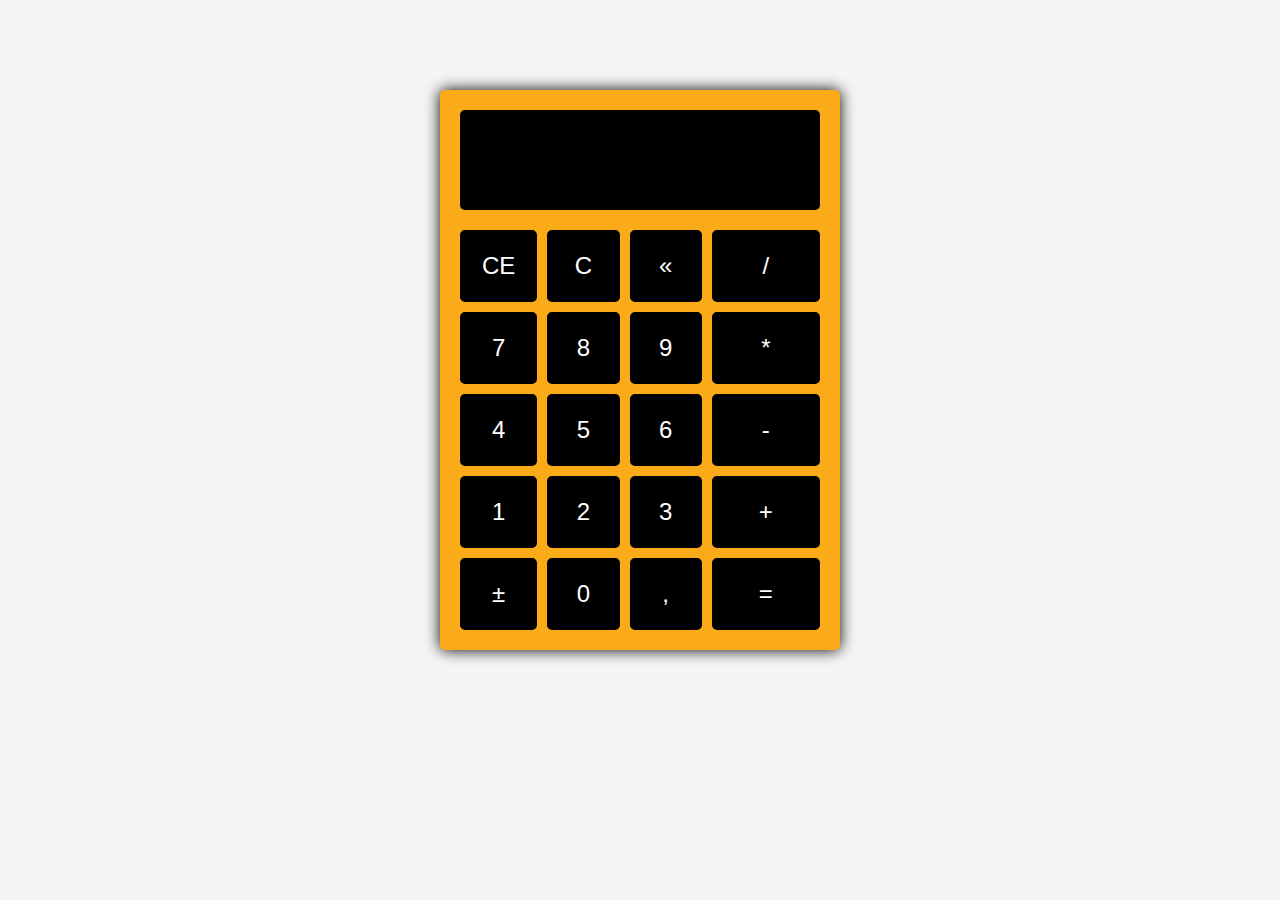
<file: Calculadora/index.html>
<!DOCTYPE html>
<html lang="pt-br">

<head>
    <meta charset="UTF-8">
    <meta http-equiv="X-UA-Compatible" content="IE=edge">
    <meta name="viewport" content="width=device-width, initial-scale=1.0">
    <!--Link de estilização do projeto-->
    <link rel="stylesheet" href="style.css">
    <title>Calculadora</title>
</head>

<body>

    <div class="calculator">
        <div class="display" id="display"></div>
        <div class="calculator-buttons">
            <button id="limparDisplay">CE</button>
            <button id="limparCalculo">C</button>
            <button id="backspace">«</button>
            <button id="operadorDividir">/</button>
            
            <button id="tecla7">7</button>
            <button id="tecla8">8</button>
            <button id="tecla9" >9</button>
            <button id="operadorMultiplicar">*</button>
            
            <button id="tecla4">4</button>
            <button id="tecla5">5</button>
            <button id="tecla6">6</button>
            <button id="operadorSubtrair">-</button>
           
            <button id="tecla1">1</button>
            <button id="tecla2">2</button>
            <button id="tecla3">3</button>
            <button id="operadorAdicionar">+</button>
            
            <button id="inverter">±</button>            
            <button id="tecla0">0</button>
            <button id="decimal">,</button>
            <button id="igual">=</button>
           
        
        
        
        </div>



    </div>


    <script src="./index.js"></script>
</body>

</html>
</file>
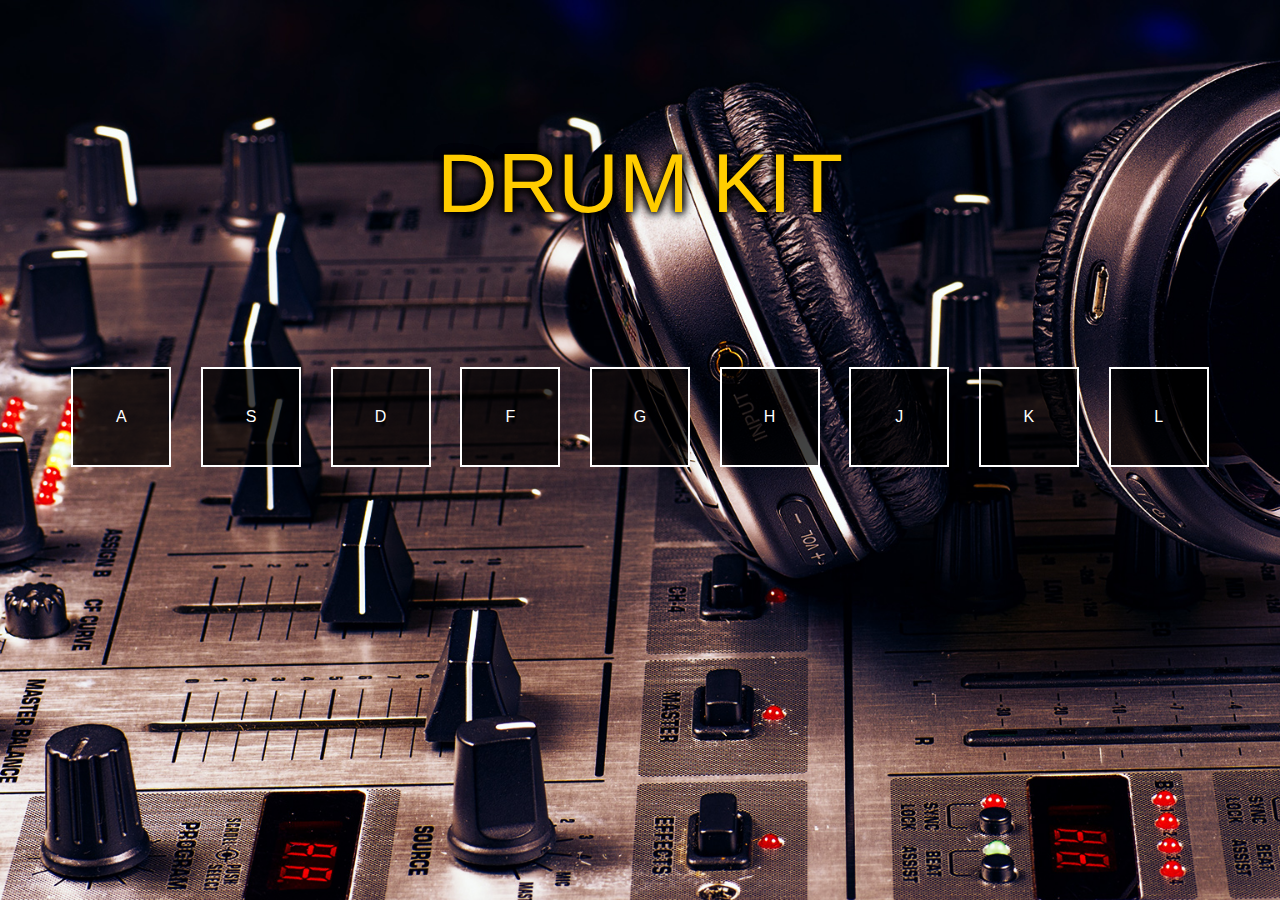
<file: DRUMKIT/index.html>
<!DOCTYPE html>
<html lang="pt-br">

<head>
    <meta charset="UTF-8">
    <meta http-equiv="X-UA-Compatible" content="IE=edge">
    <meta name="viewport" content="width=device-width, initial-scale=1.0">
    <!--Link de estilização-->
    <link rel="stylesheet" href="style.css">
    <title>Document</title>
</head>

<body>
    <main>
        <div class="title">DRUM KIT</div>
        <div class="container" id="container">
          
          
            <!-- <div class="key">A</div>
            <div class="key">S</div>
            <div class="key">D</div>-->
            

        </div>
        <script src="./drumKit.js"></script>
    </main>
</body>

</html>
</file>
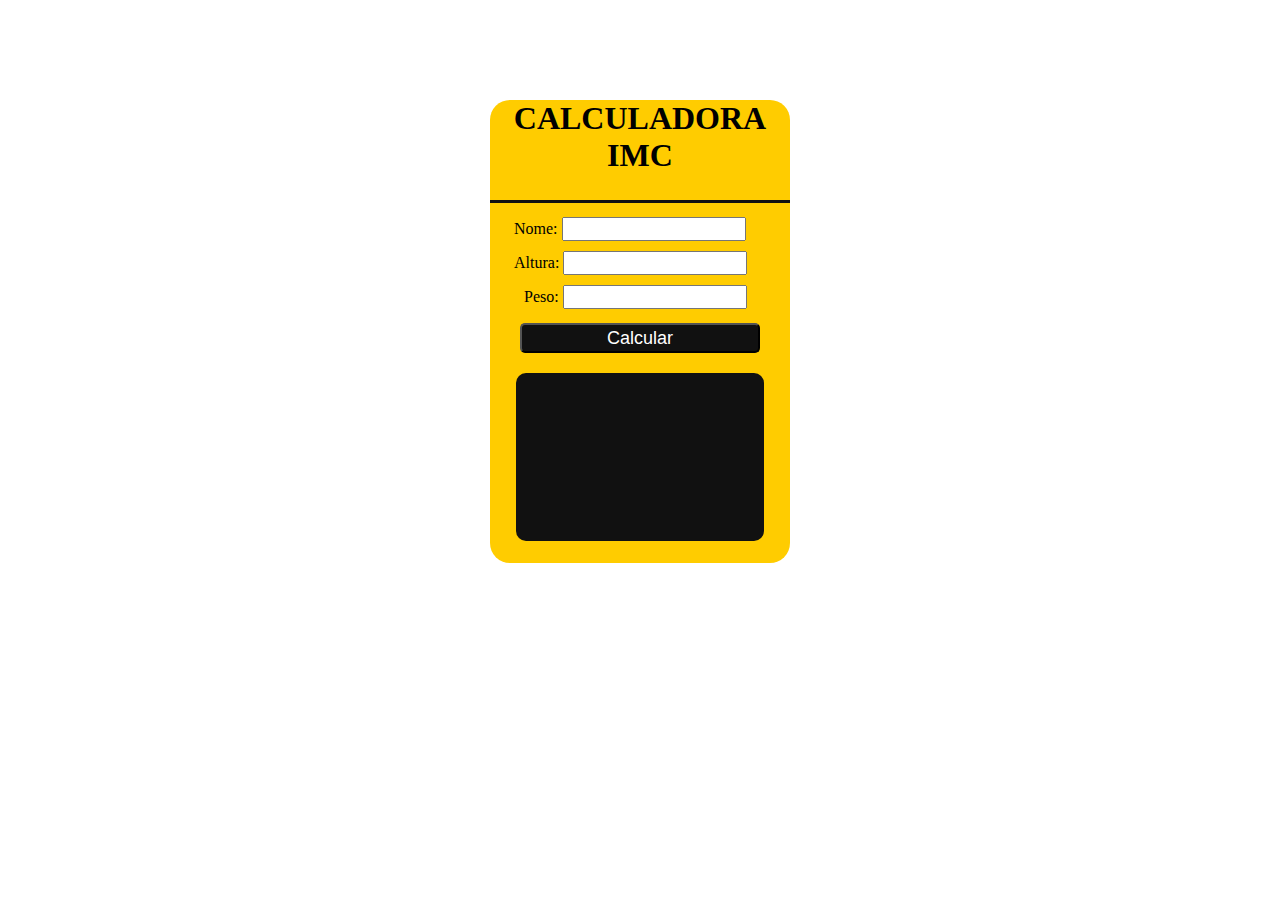
<file: IMC/index.html>
<!DOCTYPE html>
<html lang="en">

<head>
    <meta charset="UTF-8">
    <meta http-equiv="X-UA-Compatible" content="IE=edge">
    <meta name="viewport" content="width=device-width, initial-scale=1.0">
<!--Link de estilização do projeto-->
    <link rel="stylesheet" href="style.css">
    <title>Calculadora IMC</title>
</head>

<body>

  
        <header>
          <h1>CALCULADORA IMC</h1>  
        </header>
        <main>
            <div>
            <p>Nome:
                <input id="nome" type="text">
            </p>

            <p>Altura:
                <input id="altura" type="number">
            </p>

            <p class="peso">Peso:
                <input id="peso" type="number">
            </p>
        </div>
        <button id="calcular">Calcular</button>

        <div id="resultado" class="texto"> </div>
    </main>
    <script src="./imc.js"></script>
</body>

</html>
</file>
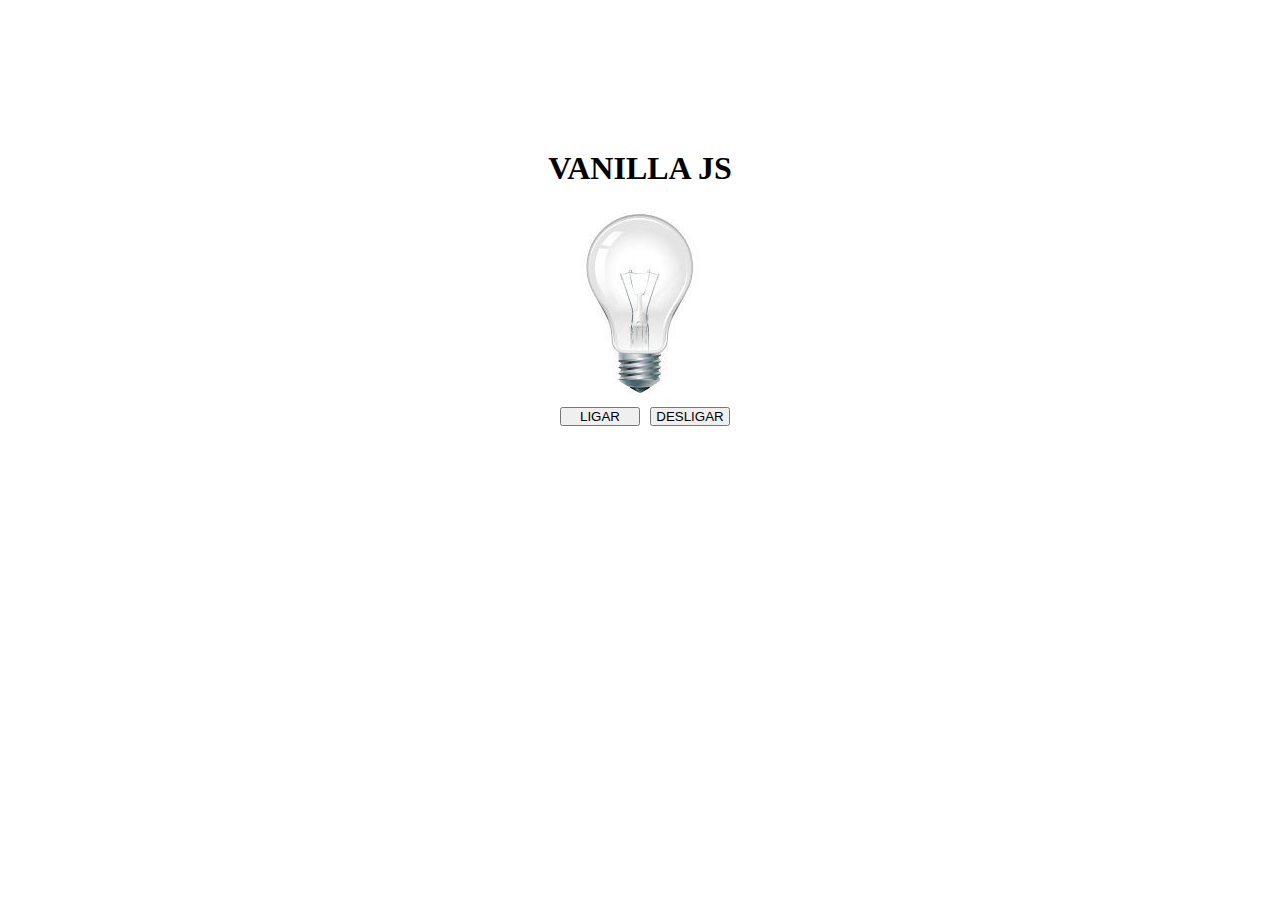
<file: LAMPADA/index.html>
<!DOCTYPE html>
<html lang="pt-br">

<head>
    <meta charset="UTF-8">
    <meta http-equiv="X-UA-Compatible" content="IE=edge">
    <meta name="viewport" content="width=device-width, initial-scale=1.0">
  <!--Link de estilização do projeto-->
    <link rel="stylesheet" href="style.css">
    <title>Document</title>
</head>

<body>


    <header>

        <h1 class="display">VANILLA JS</h1>

    </header>
    <main>
        <div class="display" disabled>
            <img id="lampada" src="./images/desligada.jpg" alt="Lâmpada desligada">
        </div>
        <div class="display">
            <button id="ligar">LIGAR</button>
            <button id="desligar">DESLIGAR</button>
        </div>
    </main>
    <script src="./lampada.js"></script>
</body>

</html>
</file>
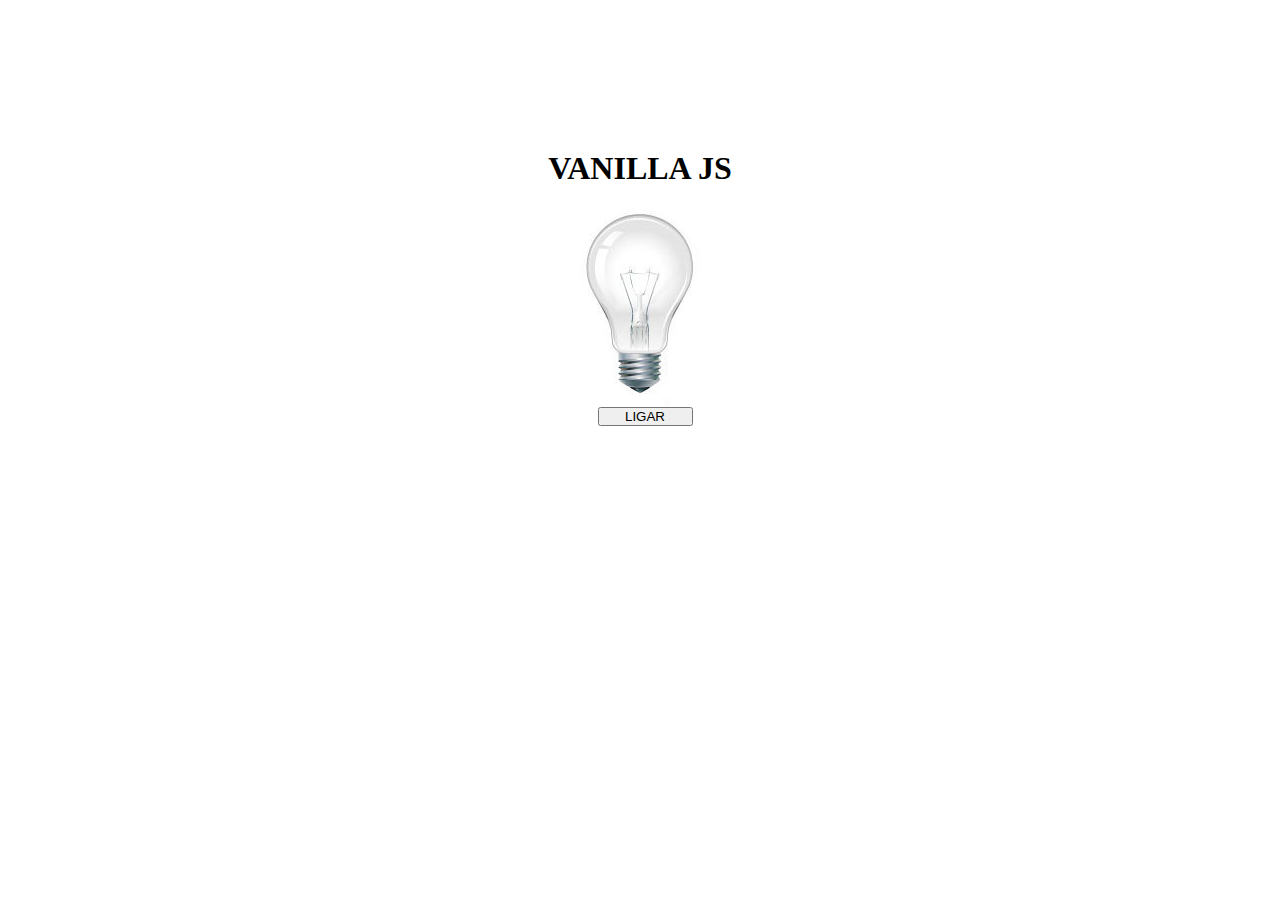
<file: LAMPADA_DESAFIO/index.html>
<!DOCTYPE html>
<html lang="pt-br">

<head>
    <meta charset="UTF-8">
    <meta http-equiv="X-UA-Compatible" content="IE=edge">
    <meta name="viewport" content="width=device-width, initial-scale=1.0">
   
   <!--Link de estilização do projeto-->
    <link rel="stylesheet" href="style.css">
    <title>Document</title>
</head>

<body>


    <header>

        <h1 class="display">VANILLA JS</h1>

    </header>
    <main>
        <div class="display" disabled>
            <img id="lampada" src="./images/desligada.jpg" alt="Lâmpada desligada">
        </div>
        <div class="display">
            <button id="ligarDesligar">LIGAR</button>
            
        </div>
    </main>
    <script src="./lampada.js"></script>
</body>

</html>
</file>
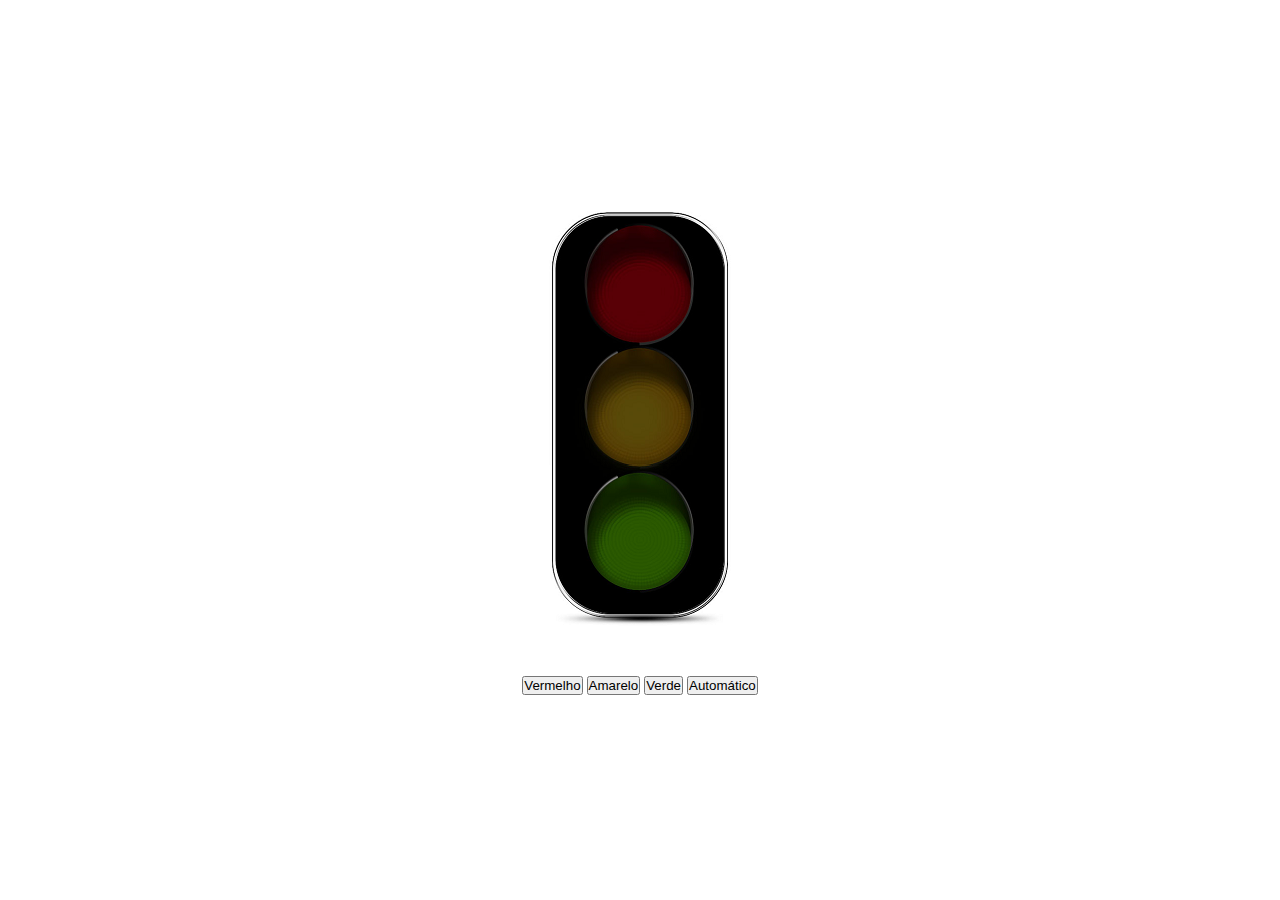
<file: SEMAFORO/index.html>
<!DOCTYPE html>
<html lang="pt=br">

<head>
    <meta charset="UTF-8">
    <meta http-equiv="X-UA-Compatible" content="IE=edge">
    <meta name="viewport" content="width=device-width, initial-scale=1.0">
    
    <!--Link de estilização do projeto-->
    <link rel="stylesheet" href="style.css">

    <title>Projetinho Semáforo</title>
</head>

<body>

    <main>
        <div>
            <img id="img" src="./images/desligado.png" alt="SEMÁFORO DESLIGADO">

        </div>


        <div id="buttons">
            <button id="red">Vermelho</button>
            <button id="yellow">Amarelo</button>
            <button id="green">Verde</button>
            <button id="automatic">Automático</button>
        </div>

    </main>
    <script src="./semaforo.js"></script>
</body>

</html>
</file>
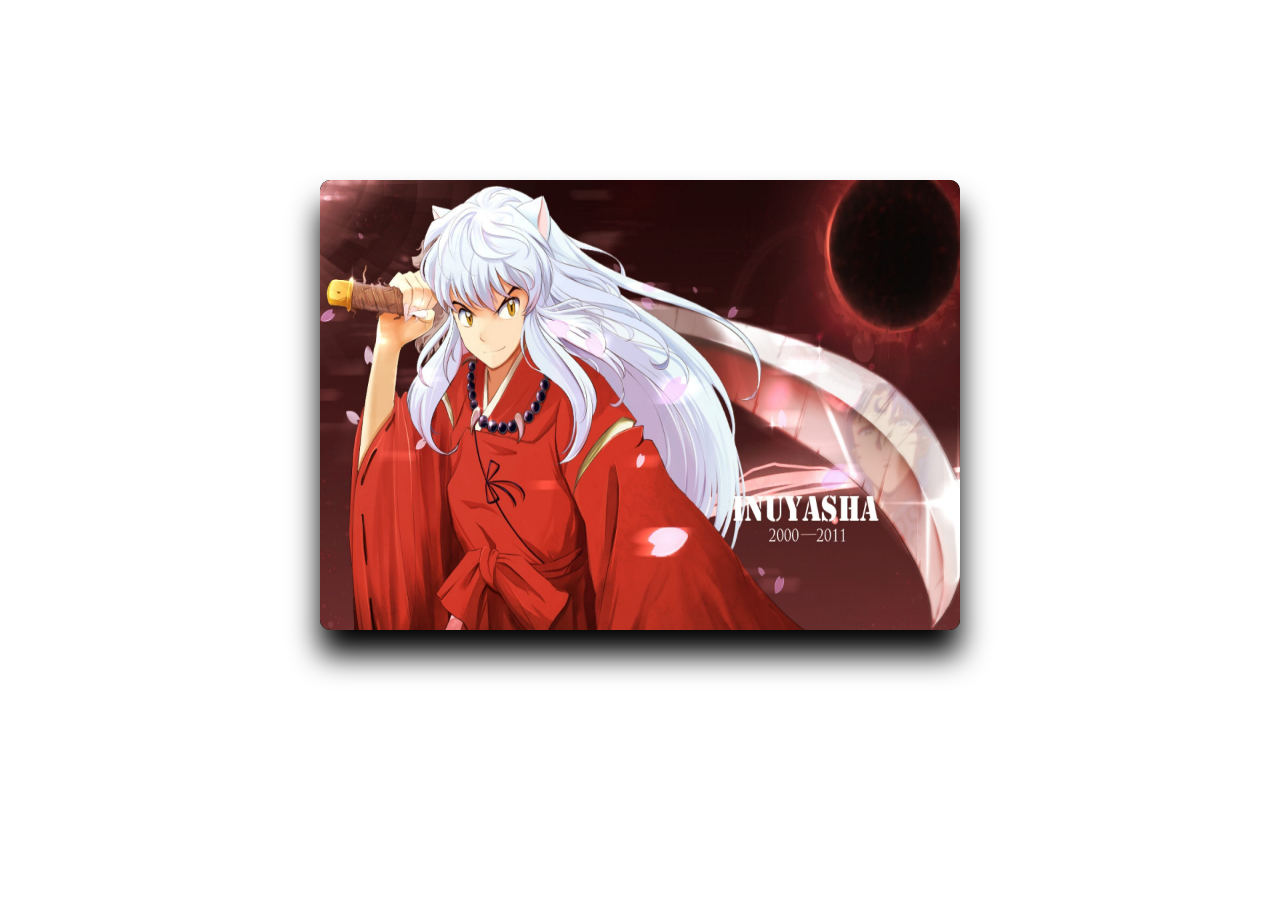
<file: SLIDESHOW/index.html>
<!DOCTYPE html>
<html lang="pt-br">

<head>
    <meta charset="UTF-8">
    <meta http-equiv="X-UA-Compatible" content="IE=edge">
    <meta name="viewport" content="width=device-width, initial-scale=1.0">

    <!--Link de estilização do projeto-->
    <link rel="stylesheet" href="style.css">
    <title>Slide Show</title>

</head>

<body>

    <div class="container-slide">
        <div class="action-button" id="previous">&laquo</div>
        <div class="container-items" id="container-items"></div>
        <div class="action-button" id="next">&raquo</div>

    </div>


    <script src="./slideShow.js"></script>
</body>

</html>
</file>
<file: Calculadora/style.css>
* {
    margin: 0;
    padding: 0;
    box-sizing: border-box;
}

body{
    background-color: whitesmoke;
    padding: 90px 0;
}

.calculator {
    width: 400px;
    margin: 0 auto;
    background-color: #FBAB18;
    padding: 20px;
    border-radius: 5px;
    box-shadow: 0 0 15px black;
}

.display{
    display: flex;
    justify-content: flex-end;
    width: 100%;
    height: 100px;
    margin-bottom: 20px;    
    padding: 15px;
    background-color: black;
    color: white;
    font: normal 4rem serif;    
    overflow: hidden;
    border-radius: 5px;
}       

.calculator-buttons{
    display: grid;
    grid-template-columns: 1fr 1fr 1fr 1.5fr ;
    grid-gap: 10px;
}

.calculator button{
    background-color: black;
    color: white;
    padding: 20px;
    border-radius: 5px;
    font-size: 1.5rem;
    outline: none;
    cursor: pointer;
    border: 2px solid black;
}

button:hover{
    background-color: #FBAB18;
    color: black;
}
</file>
<file: DRUMKIT/style.css>
*{
margin:0;
padding:0;
box-sizing: border-box;

}

body{
background-image: url('./images/back.jpg');
background-size: cover;
width: 100vw;
height: 100vh;
font-family : 'Open Sans' , sans-serif;

}

main{

    display:flex;
    flex-direction: column;
}

.title{
color: #ffcc00;
margin: 15vh auto; 
font-size: calc(5vw + 20px);
text-shadow: 0 0 10px black, 
             0 0 10px black,
             0 0 10px black;
}
.container{
   
    width: 90vw;
    height: 100px; 
    margin: 0 auto;
    display:flex;
    flex-wrap:wrap;
    align-items:center;
    justify-content:space-around;
gap:15px;
 
}
.key {
display:flex;
width: 100px;
height: 100px;
align-items:center;
justify-content:center;
background-color:#000000BB;
border: 2px solid white;
color:white;
font-size:cal(3vw + 20px);
user-select:none;
cursor:pointer;
transition: transform .2s;

}
.active{
transform: scale(1.1);
border-color: #ffcc00;
box-shadow: 0 0 50px #ffcc00


}
</file>
<file: IMC/style.css>
* {

    margin: 0;
    padding:0;
    bos-sizing:0;
}



header {
margin: auto ;
margin-top: 100px;
background-color: #ffcc00;
height: 100px;
width: 300px;
border-radius:20px 20px 0 0;
display:flex;
text-align:center;

border-bottom:  solid #111111;
}

main {
height: 360px;
width: 300px;
background-color:#ffcc00;
margin: auto ;
border-radius:0 0 20px 20px;
margin-top: 0px;

}

div {

padding:4px;
}
p { 

    margin: 10px 20px;
}
button{
    display:flex;
    justify-content:center;
    align-items:center;
    background-color:#111111;
    margin:auto;  
    width:240px;
    height:30px;
    border-radius: 5px;
    color:white;
    font-size:18px;
}

button:hover {
    background-color:green;
    border:none;
    color:#111111;
    font-size:18px;
}
#nome{

    color: red !important;
}

#p1{

  margin-top:10px;
}
  .texto {

    color:#655312;
    margin:20px auto;
    background-color:#111111;
    height:160px;
    width: 240px;
    border-radius:10px;
    font-size: 25px;
    display:flex;
    justify-items:center;
    align-items:center;
}

input {
    height:20px;
    width: 180px;
}
.peso{
    margin-left:30px;
}
</file>
<file: LAMPADA/style.css>
*{
margin:0;
padding:0;
box-sizing:0;
}



h1 {

margin-top:150px;

}

.display {
    display:flex;
    justify-content:center;
    align-items:center; 

}

button {
    width:80px;
    margin-left: 10px;
}
</file>
<file: LAMPADA_DESAFIO/style.css>
*{
        margin:0;
        padding:0;
        box-sizing:0;
        }
        
        
        
        h1 {
        
        margin-top:150px;
        
        }
        
        .display {
            display:flex;
            justify-content:center;
            align-items:center; 
        
        }
        
        button {
            width:95px;
            margin-left: 10px;
        }
</file>
<file: SEMAFORO/style.css>
*{
    margin: 0;
    padding: 0;
    box-sizing: border-box;
}

main {
    display: flex;
    height: 100vh;
    flex-direction: column;
    align-items: center;
    justify-content: center;
    gap: 5vh;
}
.button {
    width: 80px;
}

#red:hover{
background-color: red;
color:white;
}
#yellow:hover{
    background-color: yellow;

}
#green:hover{
    background-color: green;

}
</file>
<file: SLIDESHOW/style.css>
* {

    margin:0;
    padding:0;
    box-sizing: 0;
}

.container-slide {
display:flex; 
justify-content: space-between;
height: 50vh;
width: 50vw;
background-color: black;

margin: 20vh auto ;
border-radius: 10px;
box-shadow: 0  25px 30px black;


}
.container-items{
position: absolute;
border-radius: 10px;
display:flex;
height: 50vh;
width: 50vw;
overflow:hidden;

}
.item{

    height: 50vh;
    width: 50vw; 
    transition: all 1s; 
}

.item:first-child{
margin-left: -100%;

}

.item img {
    height: 50vh;
    width: 50vw;
    border-radius:10px;
}

.action-button{
font:bold 30px sans-serif;
display:flex;
justify-content : center;
align-items:center;
width: 50px;
color: #00000000;
user-select:none;
z-index:1; 

}

.action-button:hover{
color:white;
background-color: #00000055;
border-radius:10px;
cursor:pointer;
transition: all 1s;
}
</file>
